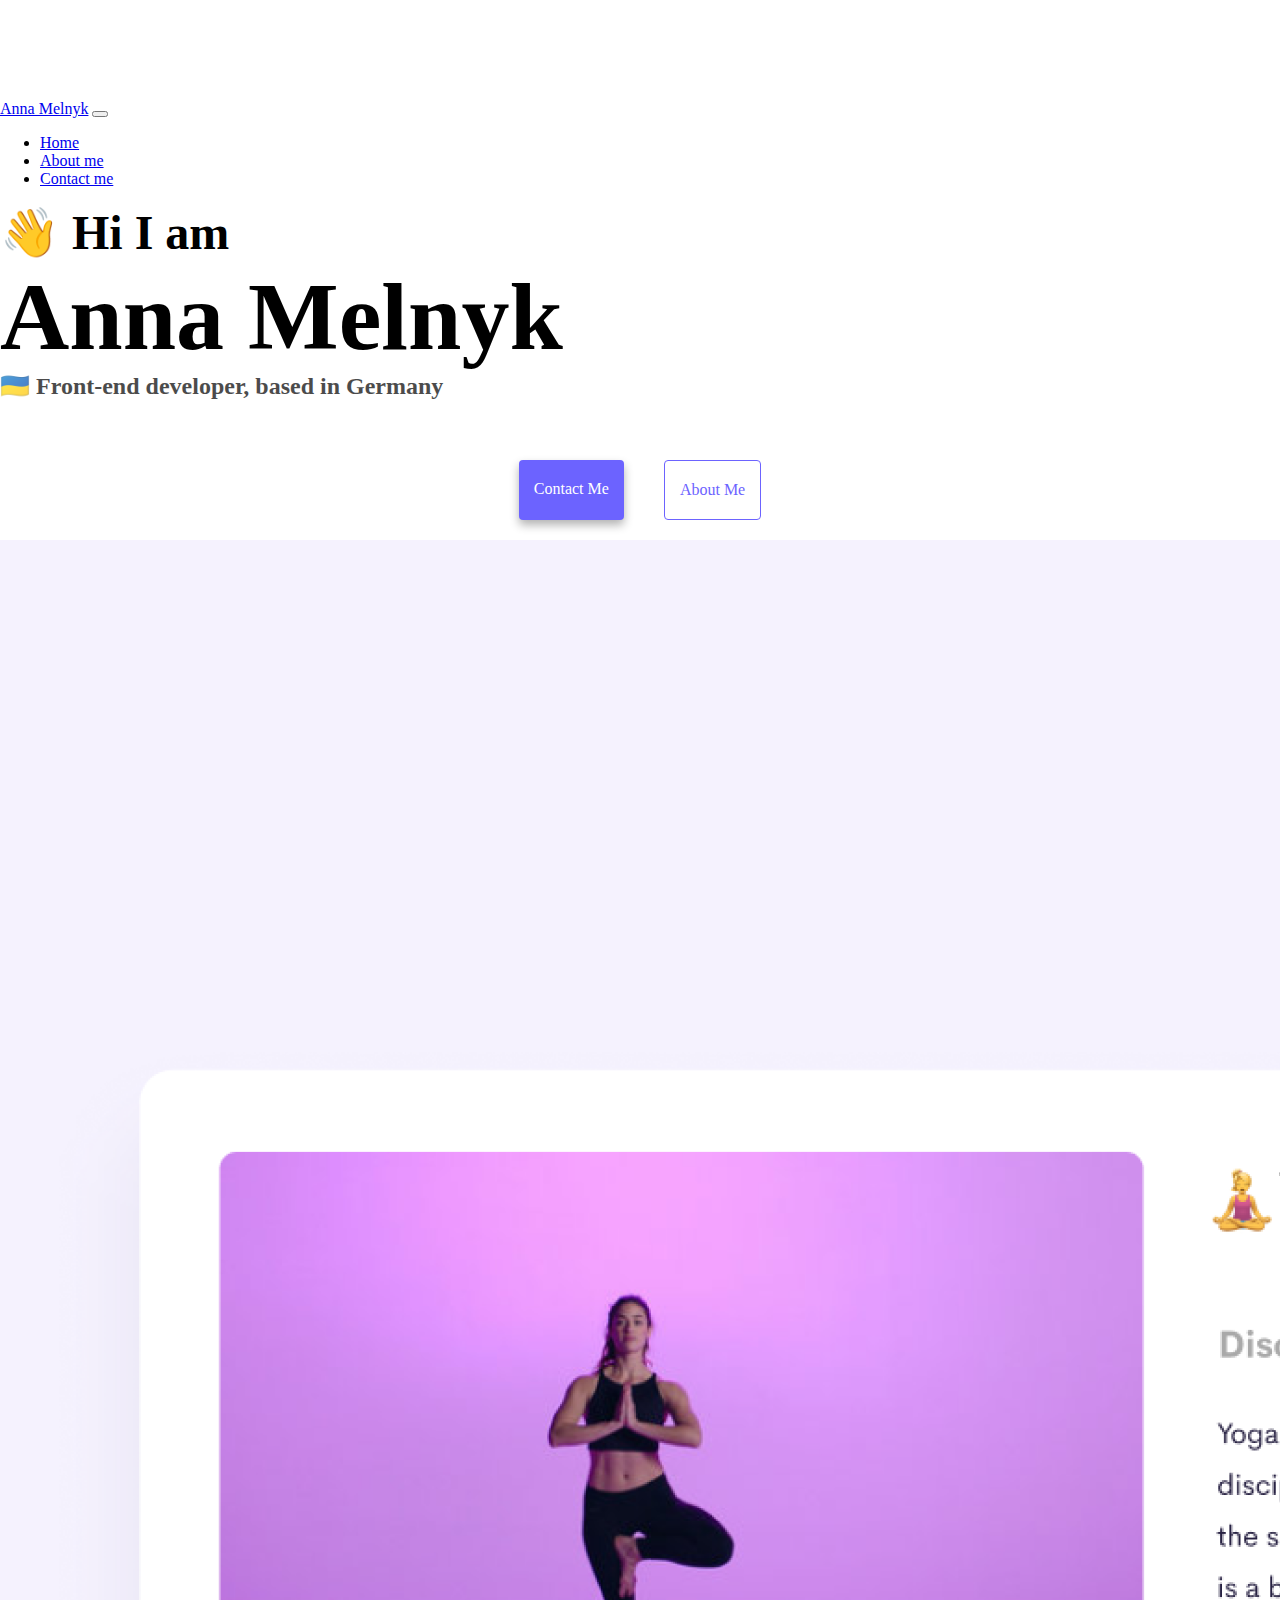
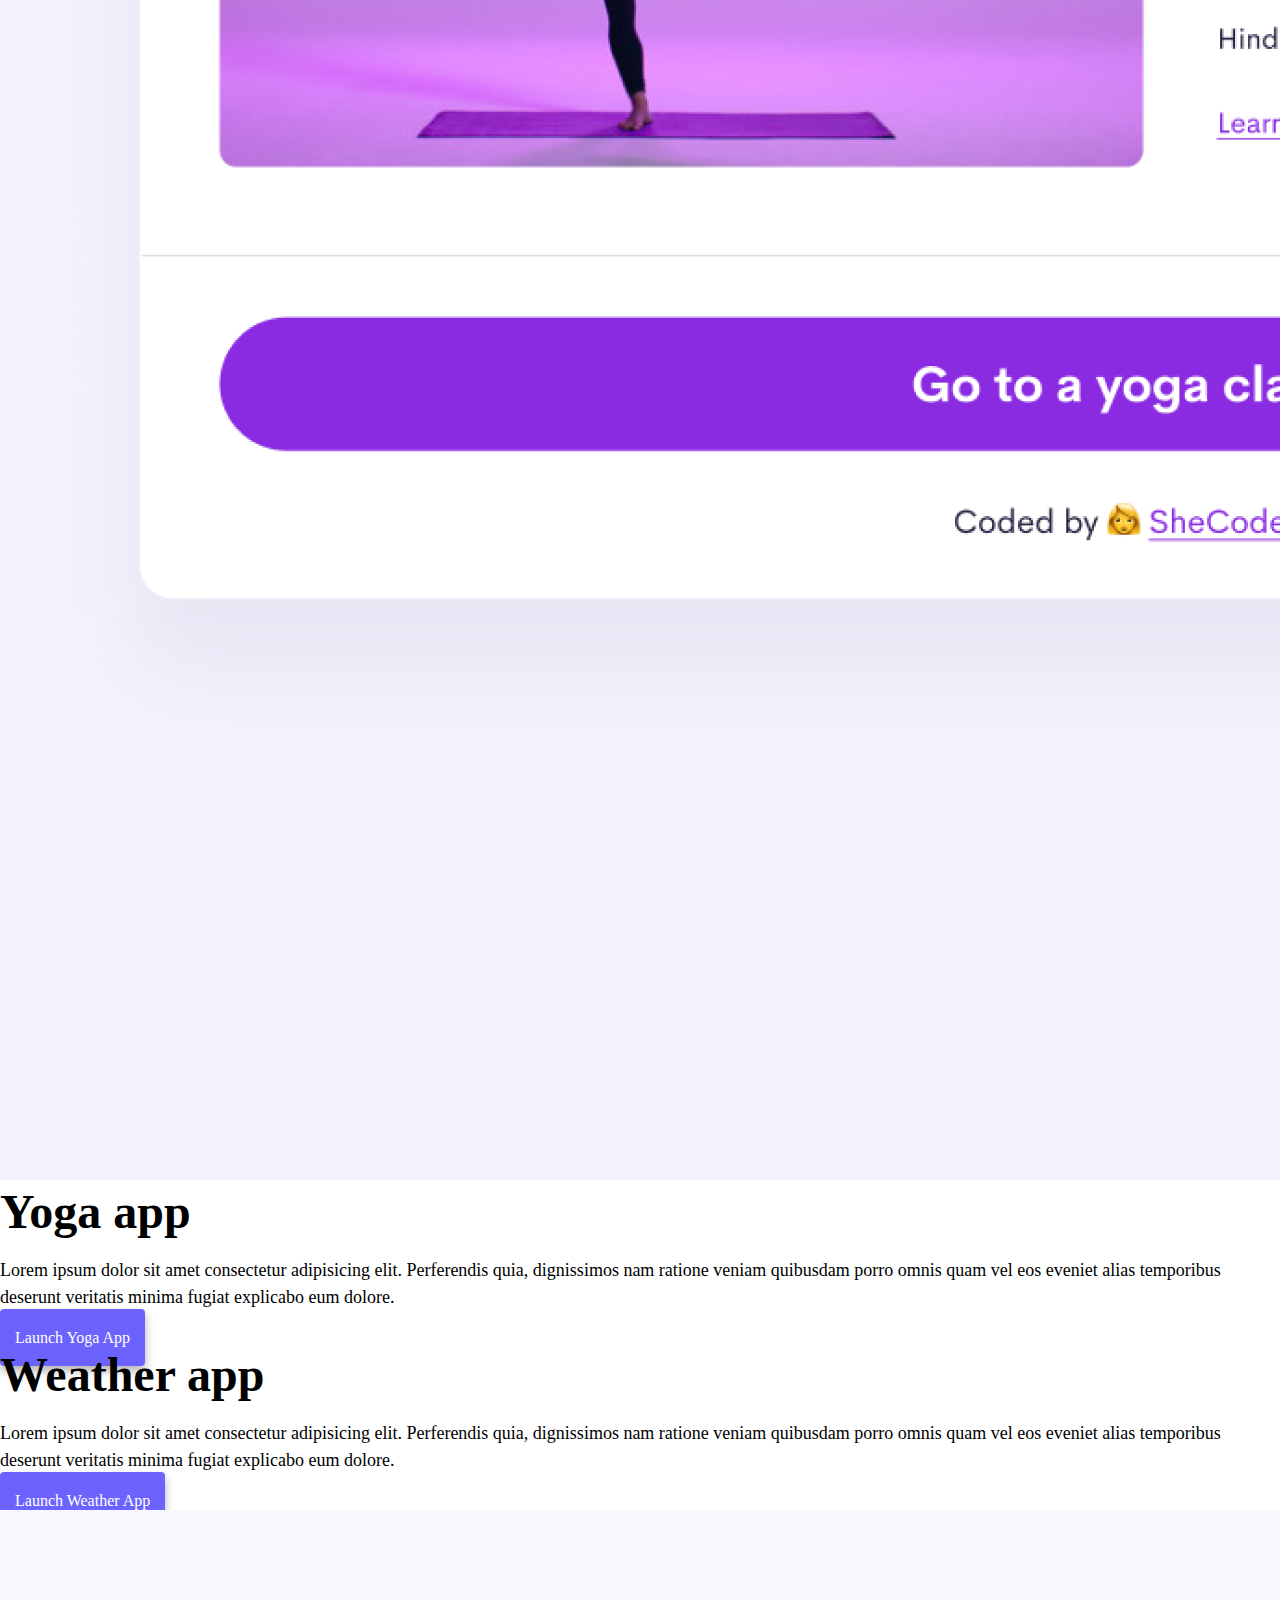
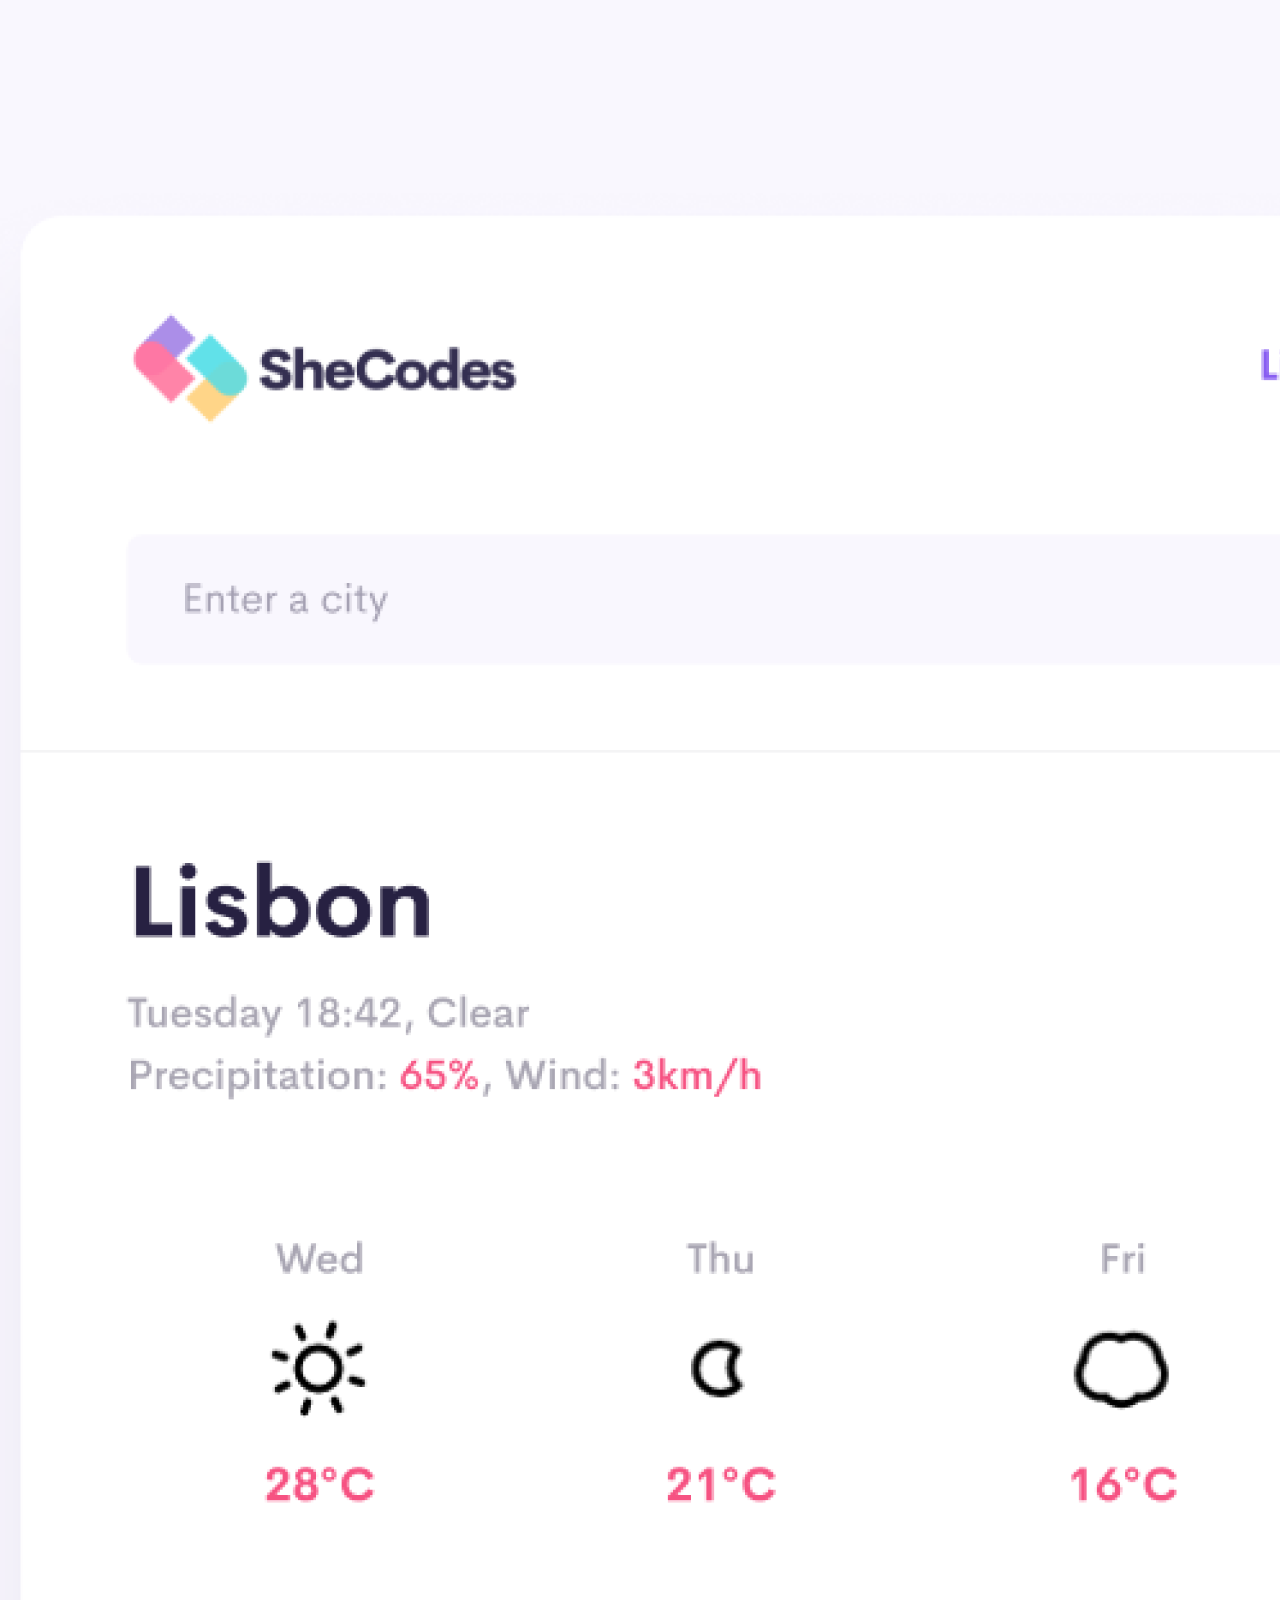
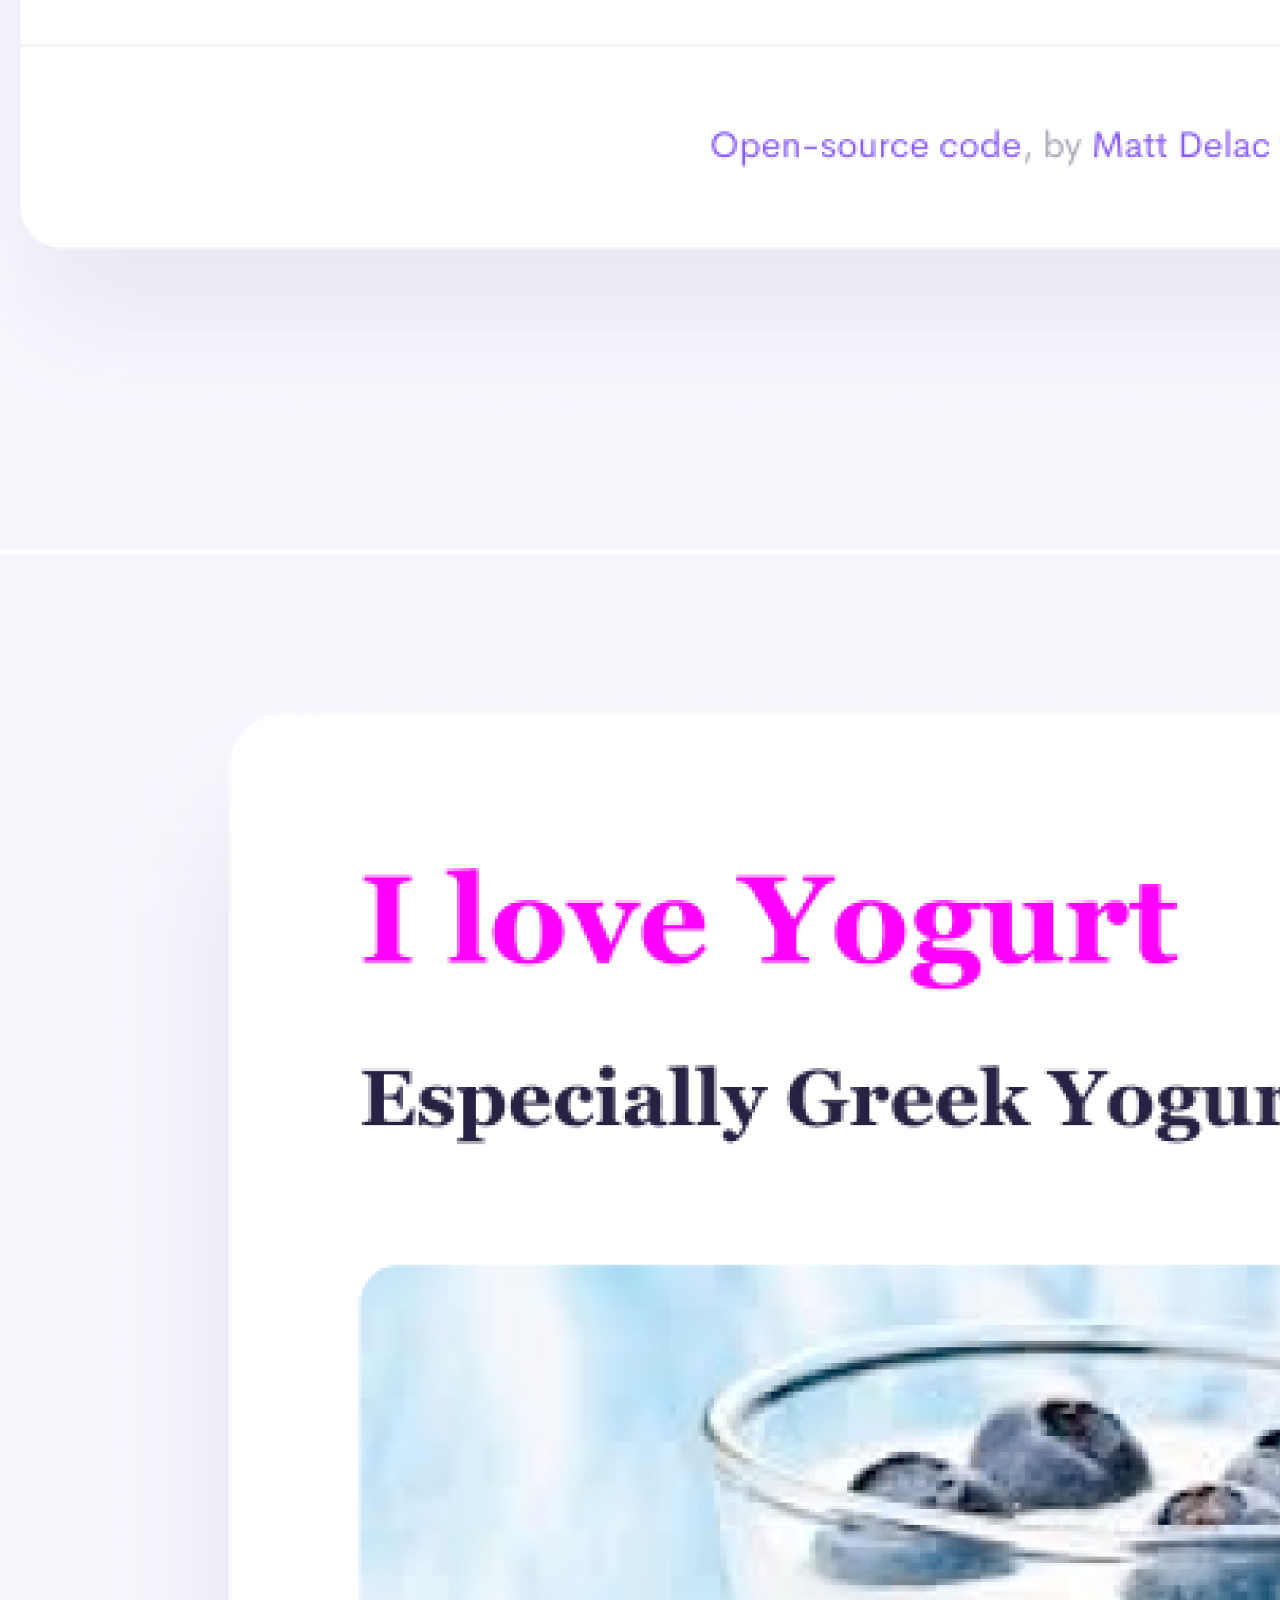
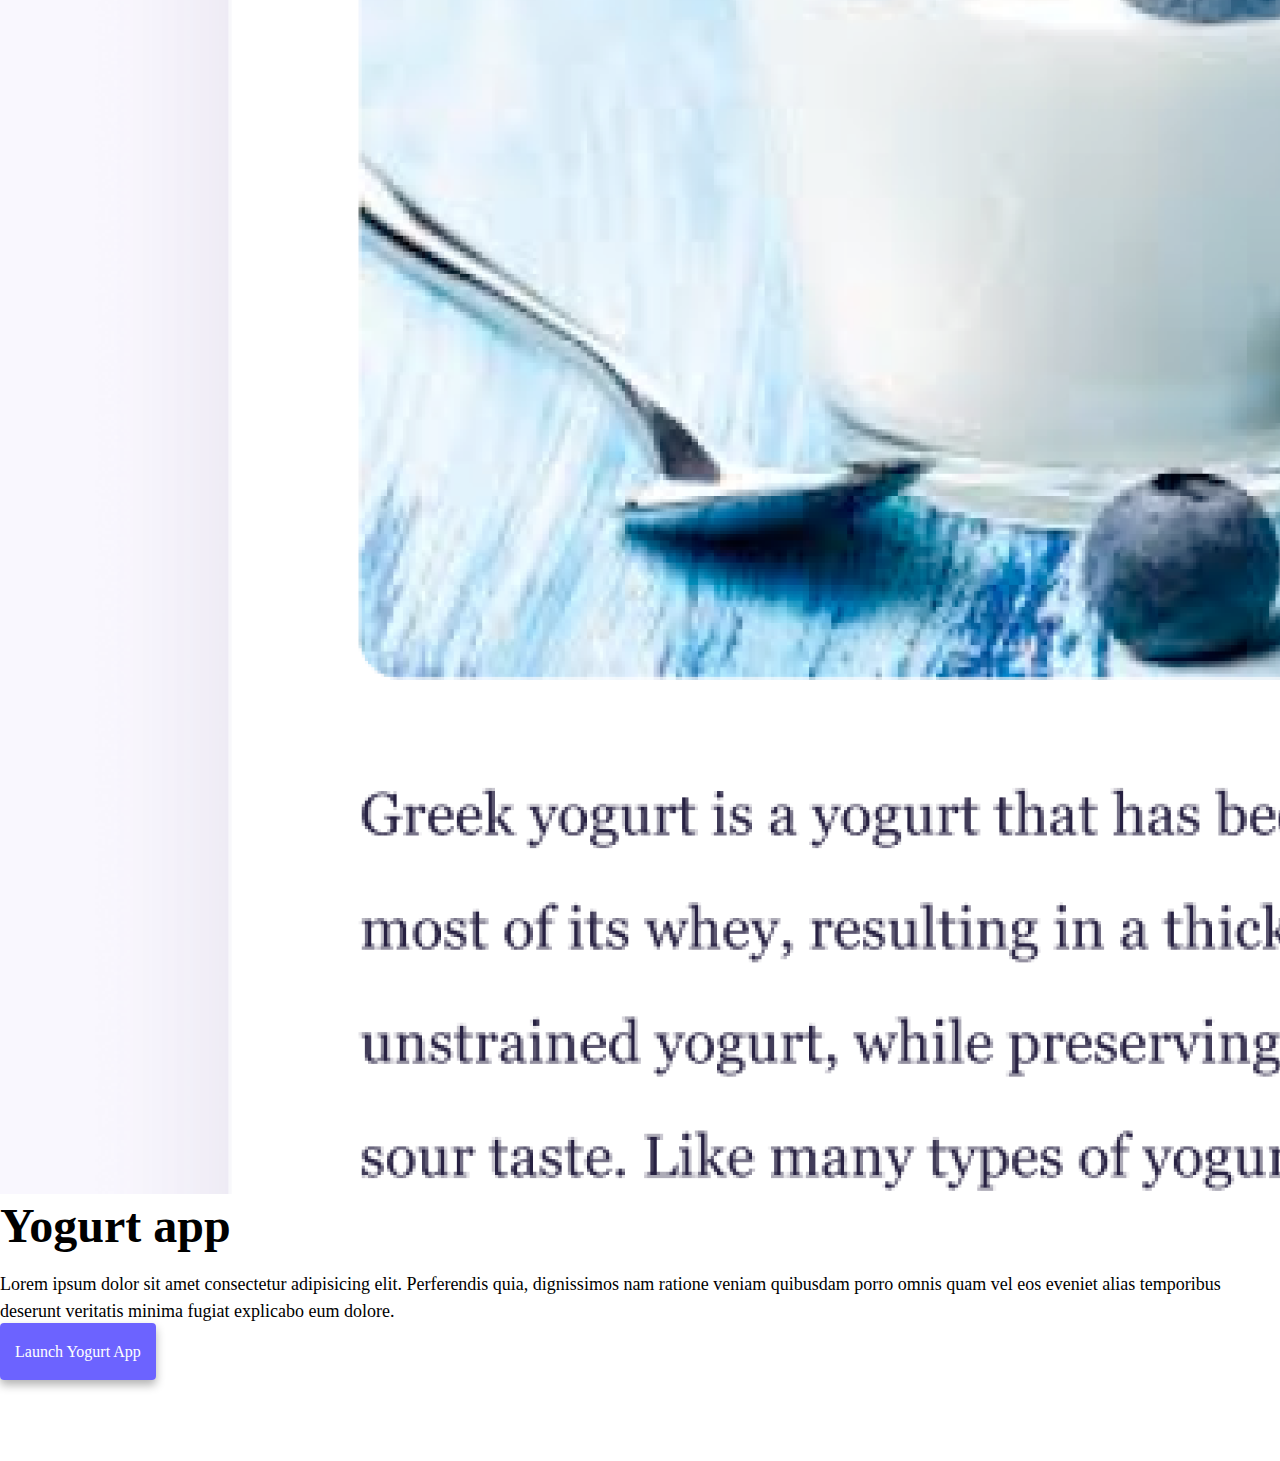
<file: index.html>
<!DOCTYPE html>
<html lang="en">
  <head>
    <meta charset="UTF-8" />
    <meta http-equiv="X-UA-Compatible" content="IE=edge" />
    <meta name="viewport" content="width=device-width, initial-scale=1.0" />
    <title>Front-end developer - Anna Mellnyk</title>
    <link
      href="https://cdn.jsdelivr.net/npm/bootstrap@5.3.0-alpha3/dist/css/bootstrap.min.css"
      rel="stylesheet"
      integrity="sha384-KK94CHFLLe+nY2dmCWGMq91rCGa5gtU4mk92HdvYe+M/SXH301p5ILy+dN9+nJOZ"
      crossorigin="anonymous"
    />
    <script
      src="https://cdn.jsdelivr.net/npm/bootstrap@5.3.0-alpha3/dist/js/bootstrap.bundle.min.js"
      integrity="sha384-ENjdO4Dr2bkBIFxQpeoTz1HIcje39Wm4jDKdf19U8gI4ddQ3GYNS7NTKfAdVQSZe"
      crossorigin="anonymous"
    ></script>
    <meta
      name="description"
      content="I am Anna Melnyk, a Front-end developer based in Europe. Take a look at my latest projects and contact me for job inquiries"
    />
    <link rel="stylesheet" href="/css/styles.css" />
  </head>
  <body>
    <nav class="navbar navbar-expand-lg bg-body-tertiary fixed-top">
      <div class="container">
        <a class="navbar-brand" href="/" title="Homepage">Anna Melnyk</a>
        <button
          class="navbar-toggler"
          type="button"
          data-bs-toggle="collapse"
          data-bs-target="#navbarNav"
          aria-controls="navbarNav"
          aria-expanded="false"
          aria-label="Toggle navigation"
        >
          <span class="navbar-toggler-icon"></span>
        </button>
        <div class="collapse navbar-collapse" id="navbarNav">
          <ul class="navbar-nav">
            <li class="nav-item">
              <a class="nav-link active" aria-current="page" href="/">Home</a>
            </li>
            <li class="nav-item">
              <a class="nav-link" href="/about.html" title="About Anna Melnyk"
                >About me</a
              >
            </li>
            <li class="nav-item">
              <a
                class="nav-link"
                href="/about.html#contact"
                title="Contact Anna Melnyk"
                >Contact me</a
              >
            </li>
          </ul>
        </div>
      </div>
    </nav>
    <h2 class="text-center">👋 Hi I am</h2>
    <h1 class="text-center">Anna Melnyk</h1>
    <h3 class="text-center">🇺🇦 Front-end developer, based in Germany</h3>
    <div class="navigation-links mb-5">
      <a
        href="/about.html#contact"
        class="primary-link"
        title="Contact Anna Melnyk"
        >Contact me</a
      >
      <a href="/about.html" class="secondary-link" title="About Anna Melnyk"
        >About me</a
      >
    </div>
    <div class="container">
      <div class="row">
        <div class="col-sm-6">
          <img
            src="/images/yoga.png"
            alt="Yoga project"
            class="img-fluid rounded d-none d-sm-block"
          />
        </div>
        <div class="col-sm-6">
          <h2 class="mb-3">Yoga app</h2>
          <p>
            Lorem ipsum dolor sit amet consectetur adipisicing elit. Perferendis
            quia, dignissimos nam ratione veniam quibusdam porro omnis quam vel
            eos eveniet alias temporibus deserunt veritatis minima fugiat
            explicabo eum dolore.
          </p>
          <div class="mt-5">
            <a href="#" class="primary-link project-link" title="Yoga project"
              >Launch yoga app</a
            >
          </div>
        </div>
      </div>
      <div class="row mt-5">
        <div class="col-sm-6">
          <h2 class="mb-3">Weather app</h2>
          <p>
            Lorem ipsum dolor sit amet consectetur adipisicing elit. Perferendis
            quia, dignissimos nam ratione veniam quibusdam porro omnis quam vel
            eos eveniet alias temporibus deserunt veritatis minima fugiat
            explicabo eum dolore.
          </p>
          <div class="mt-5">
            <a
              href="#"
              class="primary-link project-link"
              title="Weather project"
              >Launch weather app</a
            >
          </div>
        </div>
        <div class="col-sm-6">
          <img
            src="/images/weather-app.png"
            alt="Weather project"
            class="img-fluid rounded d-none d-sm-block"
          />
        </div>
      </div>
      <div class="row mt-5">
        <div class="col-sm-6">
          <img
            src="/images/yogurt.png"
            alt="Yogurt project"
            class="img-fluid rounded d-none d-sm-block"
          />
        </div>
        <div class="col-sm-6">
          <h2 class="mb-3">Yogurt app</h2>
          <p>
            Lorem ipsum dolor sit amet consectetur adipisicing elit. Perferendis
            quia, dignissimos nam ratione veniam quibusdam porro omnis quam vel
            eos eveniet alias temporibus deserunt veritatis minima fugiat
            explicabo eum dolore.
          </p>
          <div class="mt-5">
            <a href="#" class="primary-link project-link" title="Yogurt project"
              >Launch yogurt app</a
            >
          </div>
        </div>
      </div>
    </div>
  </body>
</html>
</file>
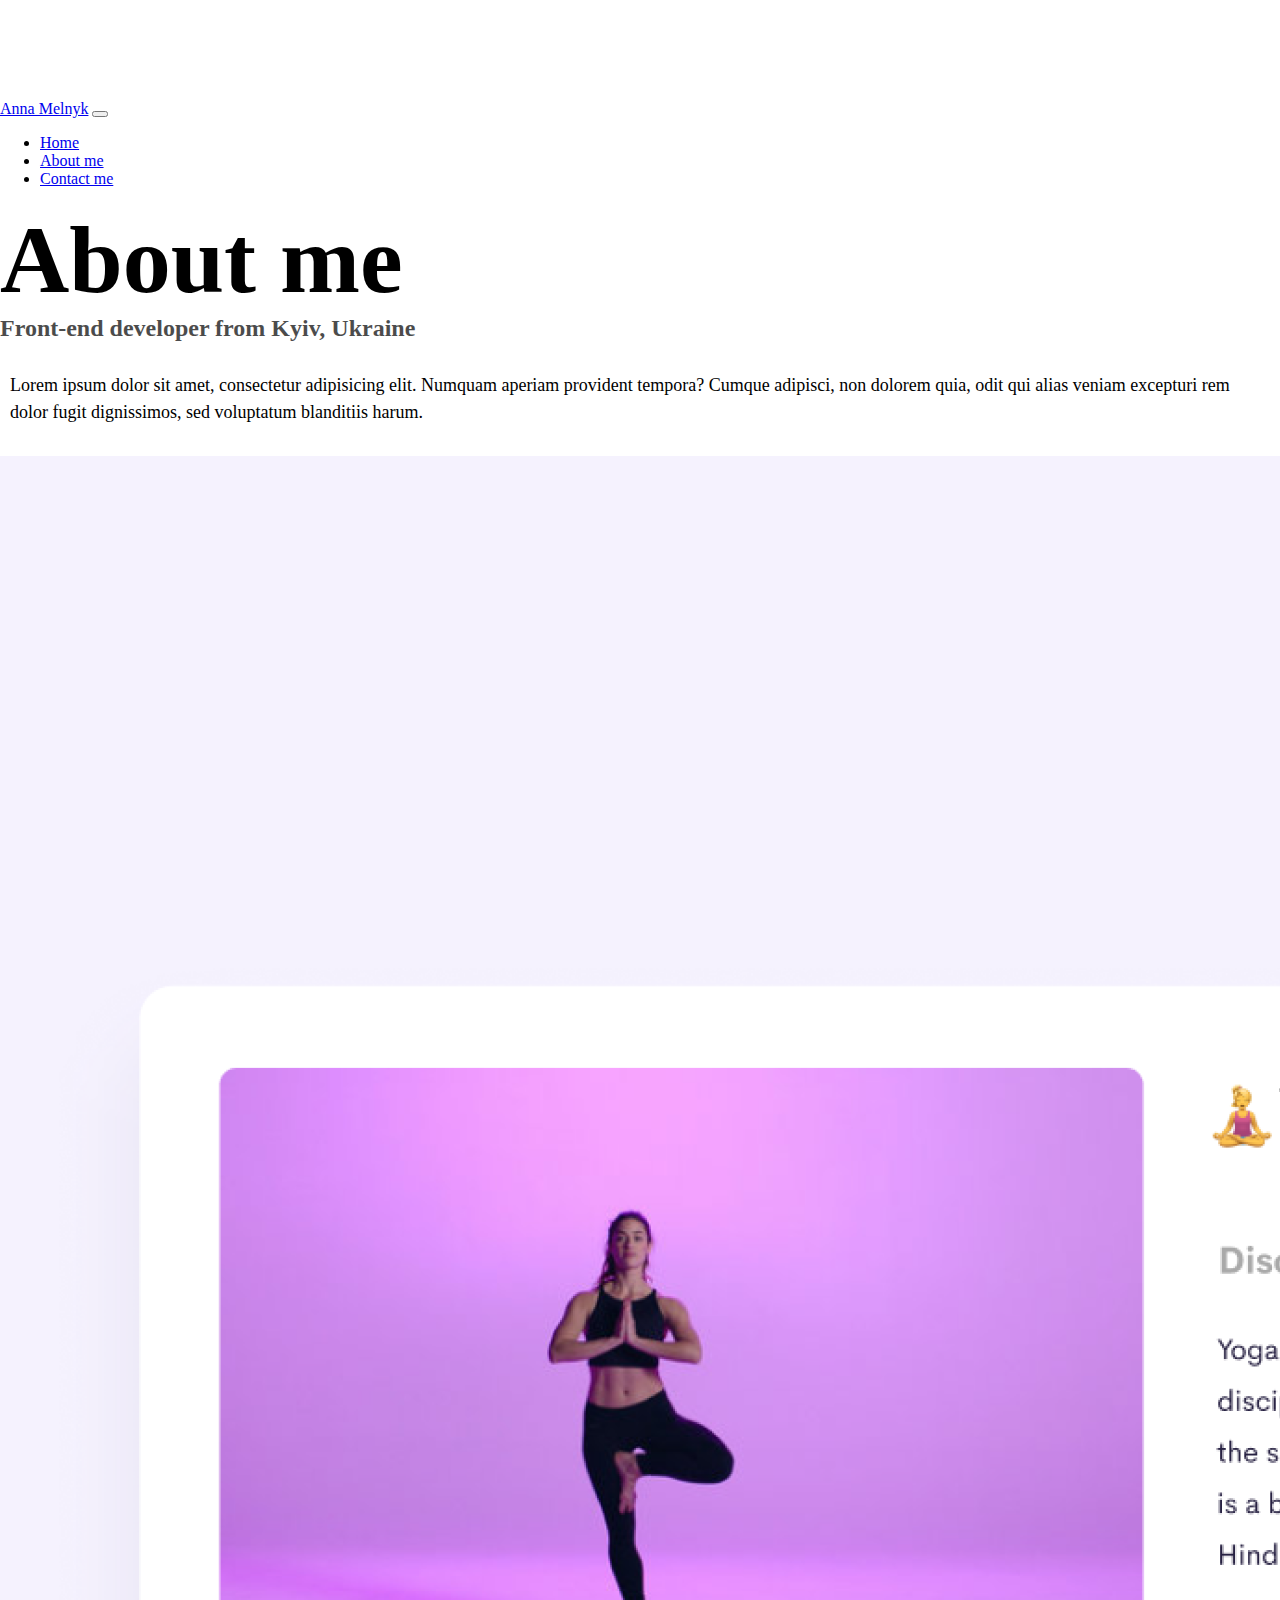
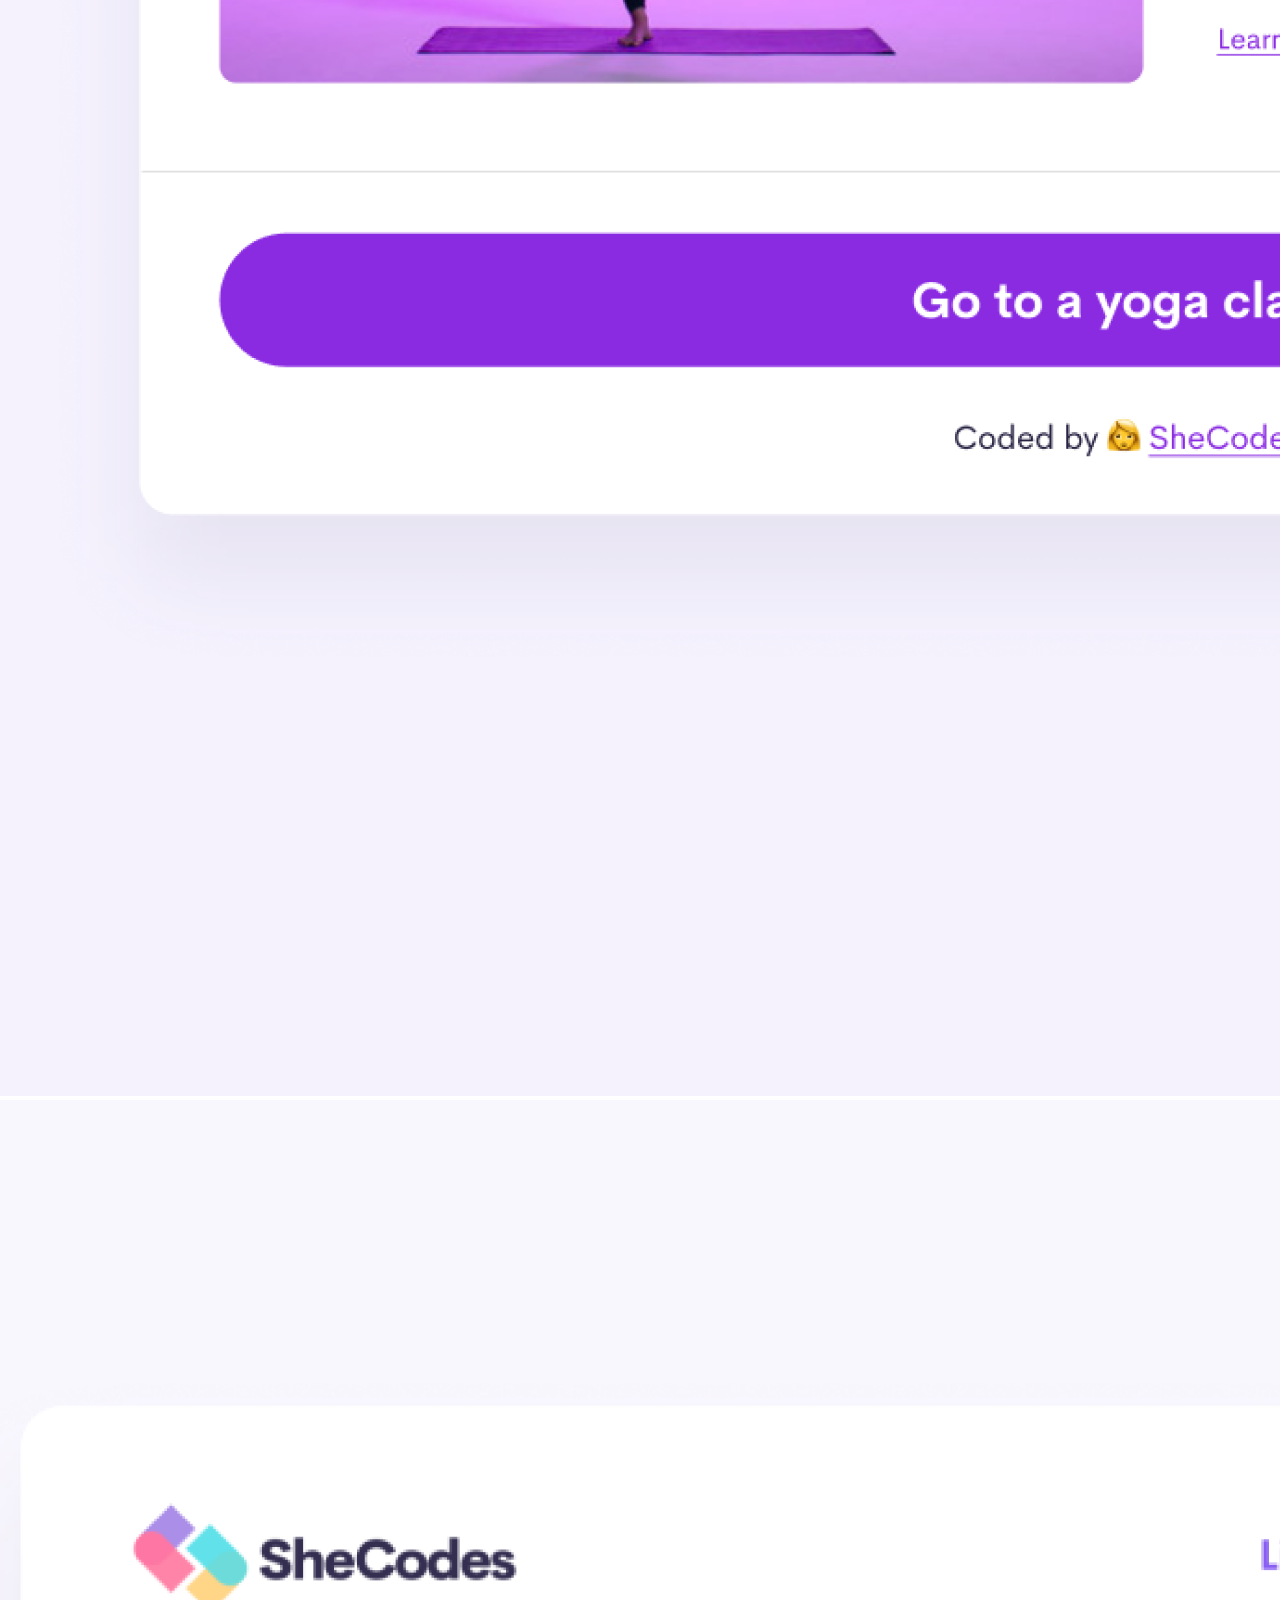
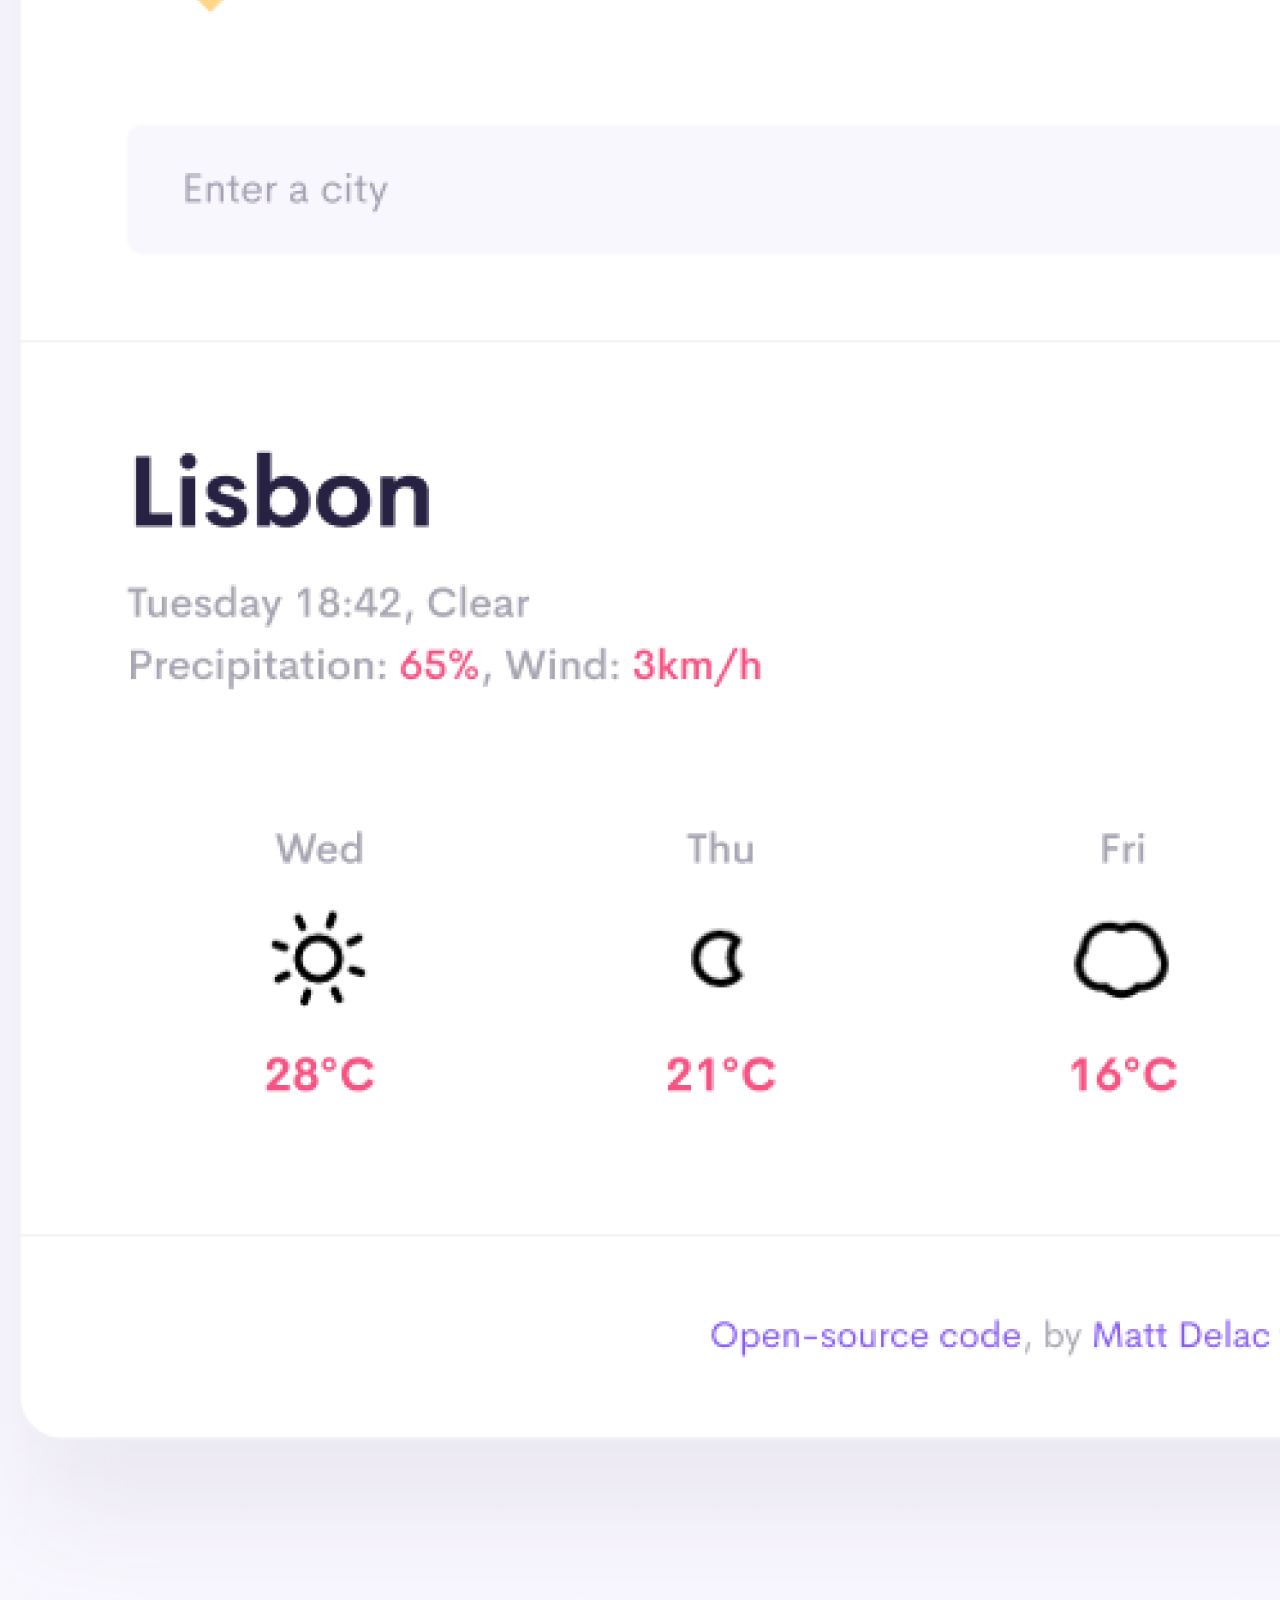
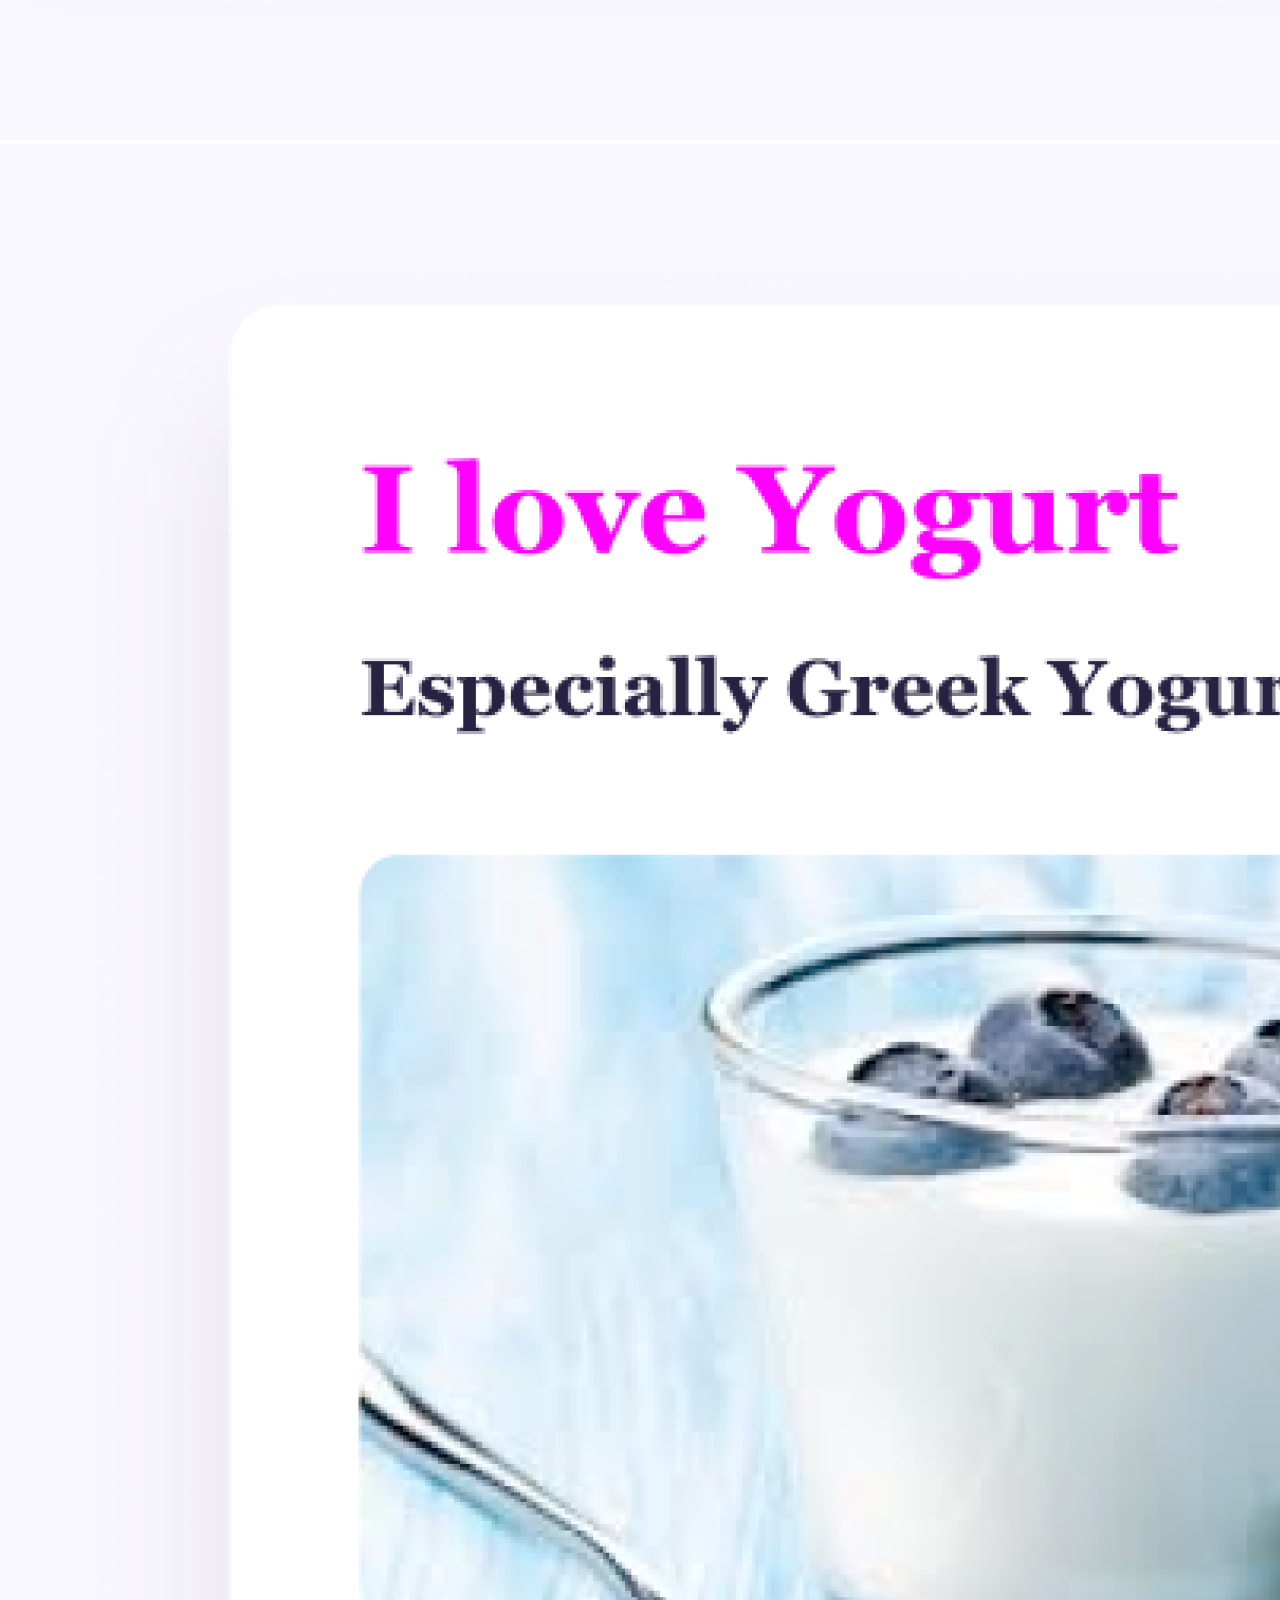
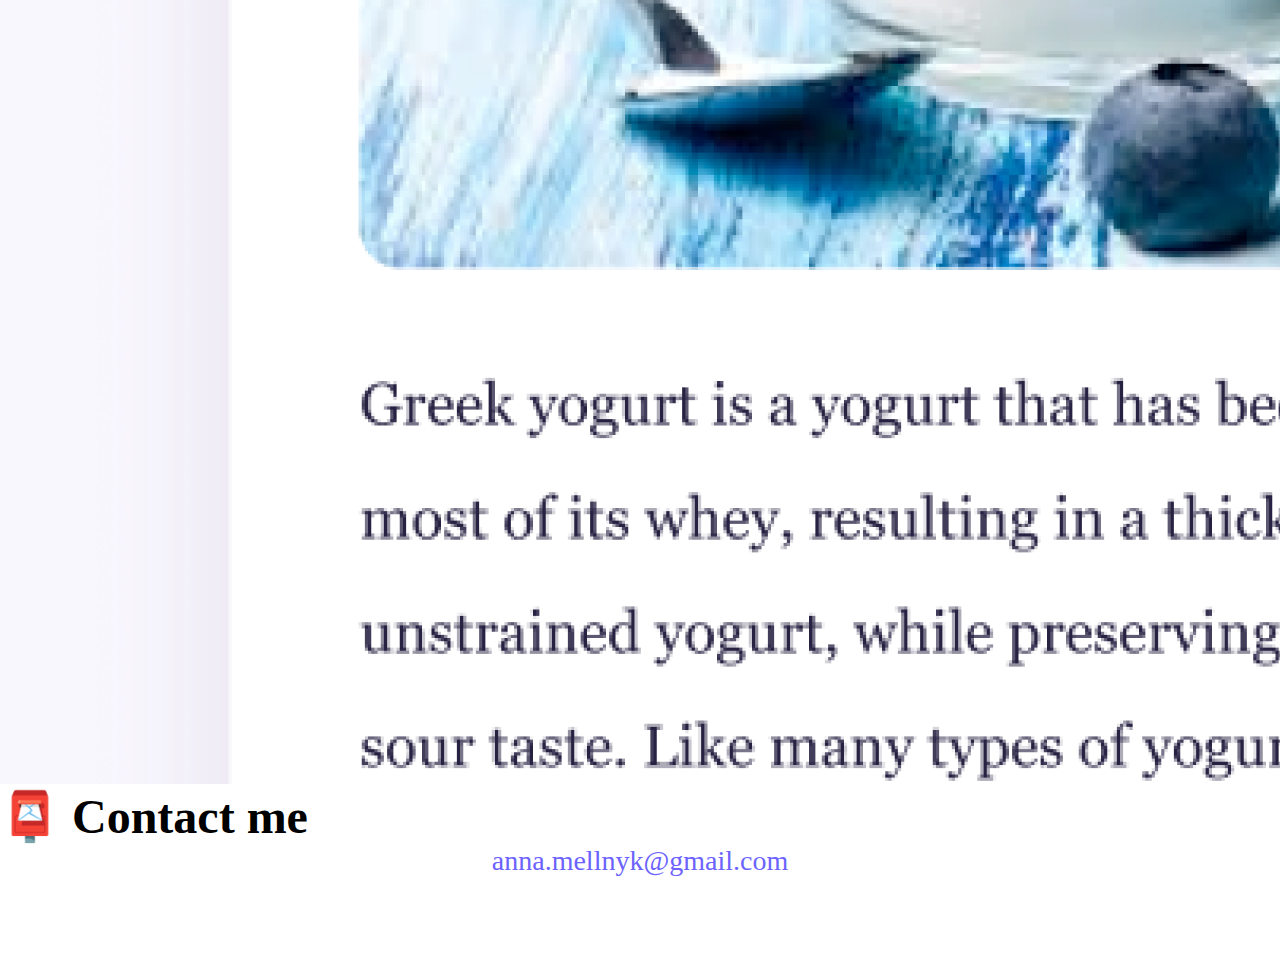
<file: about.html>
<!DOCTYPE html>
<html lang="en">
  <head>
    <meta charset="UTF-8" />
    <meta http-equiv="X-UA-Compatible" content="IE=edge" />
    <meta name="viewport" content="width=device-width, initial-scale=1.0" />
    <link
      href="https://cdn.jsdelivr.net/npm/bootstrap@5.3.0-alpha3/dist/css/bootstrap.min.css"
      rel="stylesheet"
      integrity="sha384-KK94CHFLLe+nY2dmCWGMq91rCGa5gtU4mk92HdvYe+M/SXH301p5ILy+dN9+nJOZ"
      crossorigin="anonymous"
    />
    <script
      src="https://cdn.jsdelivr.net/npm/bootstrap@5.3.0-alpha3/dist/js/bootstrap.bundle.min.js"
      integrity="sha384-ENjdO4Dr2bkBIFxQpeoTz1HIcje39Wm4jDKdf19U8gI4ddQ3GYNS7NTKfAdVQSZe"
      crossorigin="anonymous"
    ></script>
    <link rel="stylesheet" href="/css/styles.css" />
    <meta
      name="description"
      content="Learn more about Anna Melnyk, a Front-end developer based in Europe"
    />
    <title>About me - Anna Melnyk</title>
  </head>
  <body>
    <nav class="navbar navbar-expand-lg bg-body-tertiary fixed-top">
      <div class="container">
        <a class="navbar-brand" href="/" title="Homepage">Anna Melnyk</a>
        <button
          class="navbar-toggler"
          type="button"
          data-bs-toggle="collapse"
          data-bs-target="#navbarNav"
          aria-controls="navbarNav"
          aria-expanded="false"
          aria-label="Toggle navigation"
        >
          <span class="navbar-toggler-icon"></span>
        </button>
        <div class="collapse navbar-collapse" id="navbarNav">
          <ul class="navbar-nav">
            <li class="nav-item">
              <a class="nav-link" aria-current="page" href="/">Home</a>
            </li>
            <li class="nav-item">
              <a
                class="nav-link active"
                href="/about.html"
                title="About Anna Melnyk"
                >About me</a
              >
            </li>
            <li class="nav-item">
              <a
                class="nav-link"
                href="/about.html#contact"
                title="Contact Anna Melnyk"
                >Contact me</a
              >
            </li>
          </ul>
        </div>
      </div>
    </nav>
    <h1 class="text-center">About me</h1>
    <h3 class="text-center">Front-end developer from Kyiv, Ukraine</h3>
    <div class="about-paragraphs text-center">
      <p>
        Lorem ipsum dolor sit amet, consectetur adipisicing elit. Numquam
        aperiam provident tempora? Cumque adipisci, non dolorem quia, odit qui
        alias veniam excepturi rem dolor fugit dignissimos, sed voluptatum
        blanditiis harum.
      </p>
    </div>
    <div class="container">
      <div class="row">
        <div class="col-sm-4">
          <img
            src="/images/yoga.png"
            alt="Yoga project"
            class="img-fluid p-2 shadow rounded mb-3"
          />
        </div>
        <div class="col-sm-4">
          <img
            src="/images/weather-app.png"
            alt="Weather project"
            class="img-fluid p-2 shadow rounded mb-3"
          />
        </div>
        <div class="col-sm-4">
          <img
            src="/images/yogurt.png"
            alt="Yogurt project"
            class="img-fluid p-2 shadow rounded mb-3"
          />
        </div>
      </div>
    </div>
    <div id="contact" class="mt-5 mb-5">
      <h2 class="text-center">📮 Contact me</h2>
      <a href="mailto:anna.mellnyk@gmail.com" class="email-link"
        >anna.mellnyk@gmail.com</a
      >
    </div>
  </body>
</html>
</file>
<file: css/styles.css>
:root {
  --primary-color: #6c63ff;
  --secondary-color: #f5f2fe;
  --box-shadow: 0 5px 10px rgba(0, 0, 0, 0.3);
}

body {
  margin: 100px 0;
}

h1,
h2,
h3 {
  margin: 0;
}

h1 {
  font-size: 96px;
}

h2 {
  font-size: 48px;
}

h3 {
  font-size: 24px;
  opacity: 0.7;
}

p {
  font-size: 18px;
  line-height: 1.5;
}

.navigation-links {
  display: flex;
  margin-top: 40px;
  justify-content: center;
}

.navigation-links a {
  margin: 20px;
}

.primary-link {
  border-radius: 4px;
  padding: 20px 15px;
  text-decoration: none;
  text-transform: capitalize;
  background: var(--primary-color);
  box-shadow: var(--box-shadow);
  color: white;
}

.secondary-link {
  border-radius: 4px;
  padding: 20px 15px;
  text-decoration: none;
  text-transform: capitalize;
  color: var(--primary-color);
  border: 1px solid var(--primary-color);
}

.homepage-link {
  color: var(--primary-color);
  text-align: center;
  display: block;
}

.about-paragraphs {
  margin: 30px 0;
}

.about-paragraphs p {
  margin: 10px;
}

.email-link {
  display: flex;
  justify-content: center;
  color: var(--primary-color);
  font-size: 28px;
  text-decoration: none;
}

.email-link:hover {
  text-decoration: underline;
}

.secondary-link:hover {
  color: #0a58ca;
}

@media (max-width: 576px) {
  h1 {
    font-size: 48px;
    line-height: 1.5;
  }
  h2 {
    font-size: 32px;
    text-align: center;
  }
  p {
    text-align: center;
  }
  .project-link {
    display: block;
    margin: 0 20px;
    text-align: center;
  }
}
</file>
